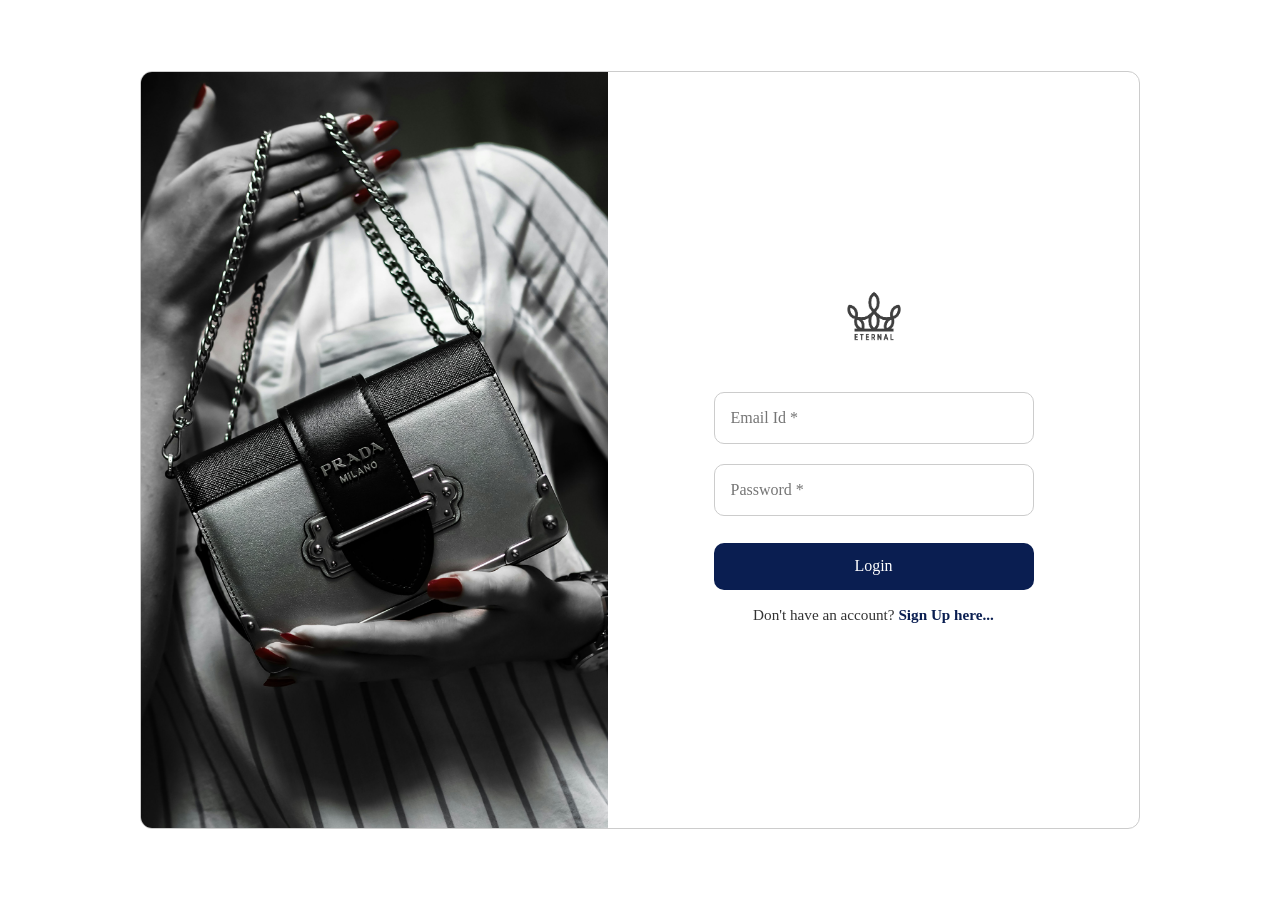
<file: index.html>
<!DOCTYPE html>
<html lang="en">
<head>
    <meta charset="UTF-8">
    <meta name="viewport" content="width=device-width, initial-scale=1.0">
    <title>Login - Eternal</title>
    <link rel="stylesheet" href="style.css">
</head>
<body>
    <div class="container">
        <div class="image-section">
            <img src="assets/loginImage.jpg" alt="Fashion Image">
        </div>
        <div class="form-section">
            <form>
                <img src="assets/logo.png" alt="Eternal Logo" class="logo">
                <div class="input-container">
                    <input type="email" name="email" placeholder="Email Id *" required>
                </div>
                <div class="input-container">
                    <input type="password" name="password" placeholder="Password *" required>
                </div>
                <button type="submit" class="login-btn">Login</button>
                <p class="signup-text">Don't have an account? <a href="#">Sign Up here...</a></p>
            </form>
        </div>
    </div>
</body>
</html>
</file>
<file: style.css>
* {
    margin: 0;
    padding: 0;
    box-sizing: border-box;
    font-family: 'Times New Roman', Times, serif;
}

body {
    background-color: #fff;
    display: flex;
    justify-content: center;
    align-items: center;
    min-height: 100vh;
}

.container {
    display: flex;
    width: 90%;
    max-width: 1000px;
    border: 1px solid #ccc;
    border-radius: 12px;
    overflow: hidden;
    background-color: #fff;
}

.image-section {
    flex: 1;
    display: block;
}

.image-section img {
    width: 100%;
    height: 100%;
    object-fit: cover;
}

.form-section {
    flex: 1;
    padding: 2rem;
    display: flex;
    justify-content: center;
    align-items: center;
}

form {
    width: 100%;
    max-width: 320px;
    text-align: center;
}

.logo {
    width: 80px;
    margin-bottom: 2rem;
}

.input-container {
    position: relative;
    margin-bottom: 1.2rem;
}

input[type="email"],
input[type="password"] {
    width: 100%;
    padding: 1rem 1rem;
    border: 1px solid #ccc;
    border-radius: 10px;
    font-size: 1rem;
    outline: none;
}

.toggle-password {
    position: absolute;
    right: 12px;
    top: 50%;
    transform: translateY(-50%);
    cursor: pointer;
    font-size: 1.2rem;
    color: #666;
}

.login-btn {
    width: 100%;
    padding: 0.9rem;
    font-size: 1rem;
    background-color: #0a1e51;
    color: white;
    border: none;
    border-radius: 10px;
    cursor: pointer;
    margin-top: 0.5rem;
}

.signup-text {
    margin-top: 1rem;
    font-size: 0.95rem;
    color: #333;
}

.signup-text a {
    color: #0a1e51;
    font-weight: bold;
    text-decoration: none;
}

.signup-text a:hover {
    text-decoration: underline;
}

@media (max-width: 768px) {
    .container {
        flex-direction: column;
        border: none;
        box-shadow: none;
    }

    .image-section {
        display: none;
    }

    .form-section {
        width: 100%;
        padding: 2rem 1.2rem;
    }

    .logo {
        width: 70px;
        margin-bottom: 1.5rem;
    }
}
</file>
